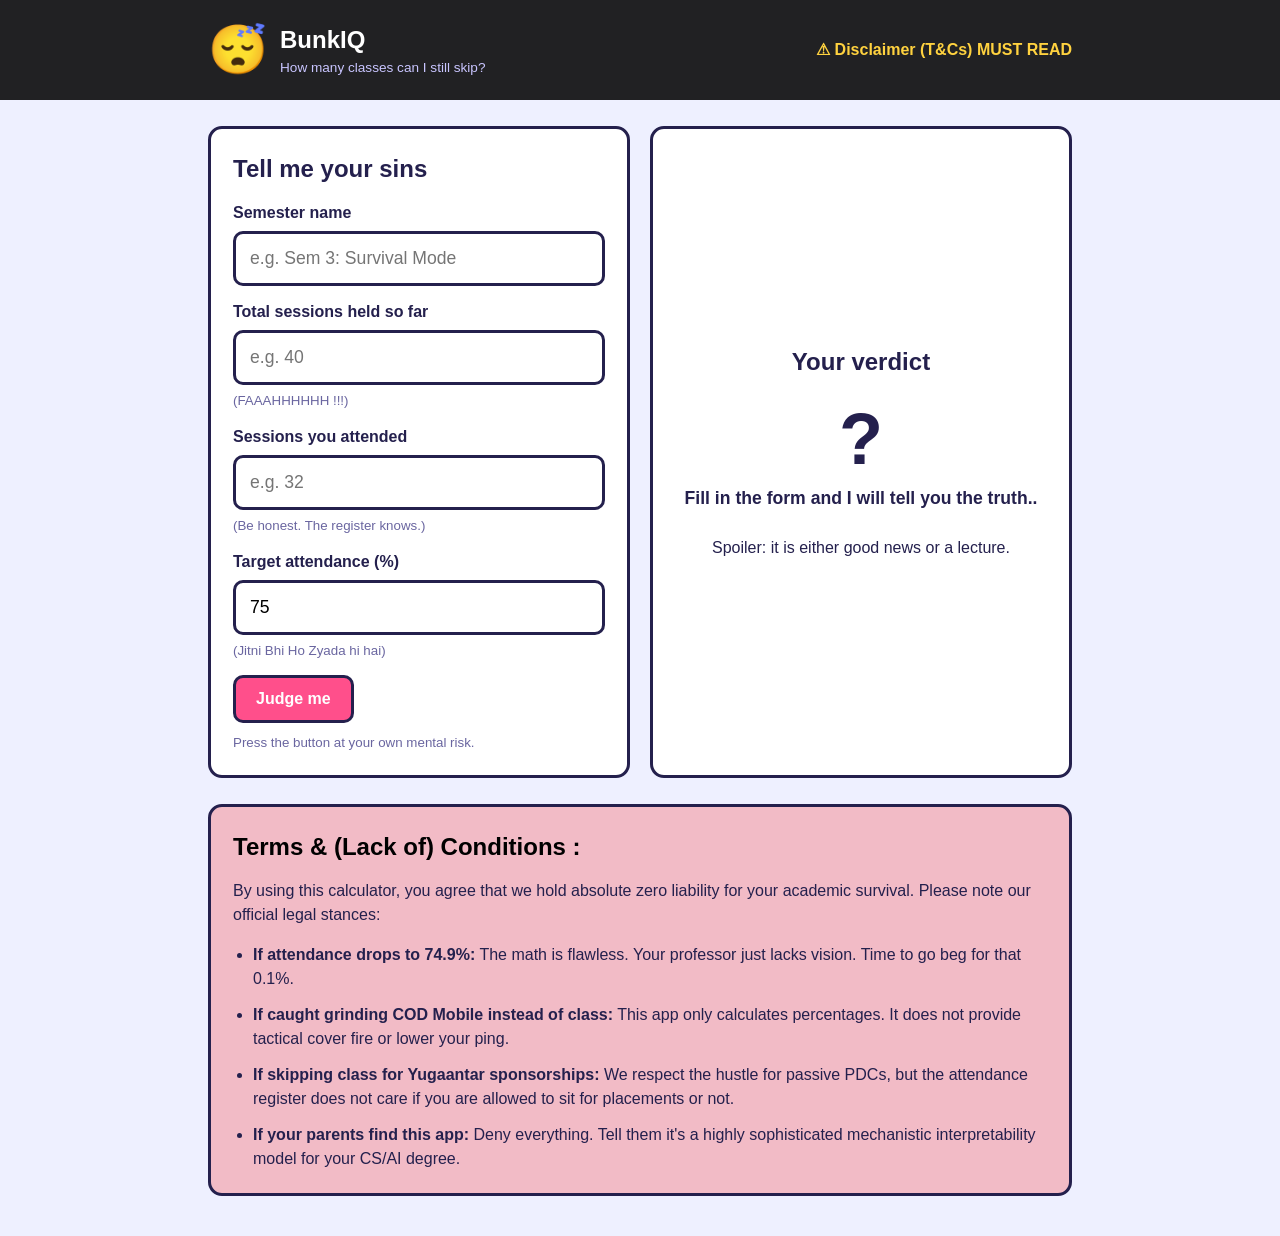
<file: index.html>
<!DOCTYPE html>
<html lang="en">
<head>
  <meta charset="UTF-8">
  <meta name="viewport" content="width=device-width, initial-scale=1.0">
  <title>BunkIQ | How many classes can I still skip?</title>
  <meta name="description" content="BunkIQ - Calculate how many classes you can skip while maintaining your target attendance percentage.">
  <link rel="stylesheet" href="BunkIQstyle.css">
</head>
<body>

  <header id="top">
    <div class="container">
      <div class="brand">
        <div class="icon">😴</div>
        <div>
          <h1>BunkIQ</h1>
          <p>How many classes can I still skip?</p>
        </div>
      </div>
      <nav>
        <a href="#disclaimer">⚠ Disclaimer (T&Cs) MUST READ</a>
      </nav>
    </div>
  </header>

  <main class="container" id="calculator">

    <section class="card">
      <h2>Tell me your sins</h2>
      <form id="form" onsubmit="event.preventDefault(); calculate();">
        <div class="field">
          <label for="semester">Semester name</label>
          <input type="text" id="semester" placeholder="e.g. Sem 3: Survival Mode">
        </div>

        <div class="field">
          <label for="total">Total sessions held so far</label>
          <input type="number" id="total" placeholder="e.g. 40" min="1">
          <small>(FAAAHHHHHH !!!)</small>
        </div>

        <div class="field">
          <label for="attended">Sessions you attended</label>
          <input type="number" id="attended" placeholder="e.g. 32" min="0">
          <small>(Be honest. The register knows.)</small>
        </div>

        <div class="field">
          <label for="target">Target attendance (%)</label>
          <input type="number" id="target" value="75" min="1" max="100">
          <small>(Jitni Bhi Ho Zyada hi hai)</small>
        </div>

        <div class="buttons">
          <button class="btn" id="judge-btn" type="button" onclick="calculate()">Judge me</button>
          <small>Press the button at your own mental risk.</small>
        </div>
      </form>
    </section>

    <section class="card result" id="result">
      <h2>Your verdict</h2>
      <div class="big" id="big">?</div>
      <p class="unit" id="unit">Fill in the form and I will tell you the truth..</p>
      <br>
      <p class="subtitle" id="subtitle">Spoiler: it is either good news or a lecture.</p>
    </section>

  </main>

  <section class="container" id="disclaimer" style="margin-bottom: 40px;">
    <div class="card" style="background-color: #ff000039;">
      <h2 style="color: rgb(0, 0, 0);">Terms & (Lack of) Conditions : </h2>
      <p style="margin-bottom: 16px;">By using this calculator, you agree that we hold absolute zero liability for your academic survival. Please note our official legal stances:</p>
      
      <ul style="margin-left: 20px; display: flex; flex-direction: column; gap: 12px;">
        <li><strong>If attendance drops to 74.9%:</strong> The math is flawless. Your professor just lacks vision. Time to go beg for that 0.1%.</li>
        <li><strong>If caught grinding COD Mobile instead of class:</strong> This app only calculates percentages. It does not provide tactical cover fire or lower your ping.</li>
        <li><strong>If skipping class for Yugaantar sponsorships:</strong> We respect the hustle for passive PDCs, but the attendance register does not care if you are allowed to sit for placements or not.</li>
        <li><strong>If your parents find this app:</strong> Deny everything. Tell them it's a highly sophisticated mechanistic interpretability model for your CS/AI degree.</li>
      </ul>
    </div>
  </section>

  <script>
    function calculate() {
      const totalInput = document.getElementById("total").value;
      const attendedInput = document.getElementById("attended").value;
      const targetInput = document.getElementById("target").value;

      const bigText = document.getElementById("big");
      const unitText = document.getElementById("unit");
      const subtitleText = document.getElementById("subtitle");

      if (!totalInput || !attendedInput || !targetInput) {
        bigText.textContent = "🤔";
        unitText.textContent = "Please fill in all the numbers first!";
        if (subtitleText) subtitleText.textContent = "I can't calculate your fate from thin air.";
        return;
      }

      const t = parseFloat(totalInput);
      const a = parseFloat(attendedInput);
      const target = parseFloat(targetInput) / 100;

      if (t <= 0) {
        bigText.textContent = "❌";
        unitText.textContent = "Total sessions must be greater than 0.";
        if (subtitleText) subtitleText.textContent = "No classes held means no bunking math needed!";
        return;
      }

      if (a > t) {
        bigText.textContent = "👻";
        unitText.textContent = "You attended more classes than were held?";
        if (subtitleText) subtitleText.textContent = "Either you possess a time-turner or proxy magic is at work.";
        return;
      }

      if (a < 0) {
        bigText.textContent = "🚫";
        unitText.textContent = "Attended classes cannot be negative.";
        return;
      }

      const currentPercentage = ((a / t) * 100).toFixed(1);

      if (a / t >= target) {
        const canSkip = Math.floor((a / target) - t);
        bigText.textContent = canSkip;
        unitText.textContent = `classes you can still skip (Current: ${currentPercentage}%). Your bed just did a little happy emote.`;
        if (subtitleText) subtitleText.textContent = `Keep your target at ${targetInput}% and enjoy responsibly!`;
      } else {
        const mustAttend = Math.ceil(((target * t) - a) / (1 - target));
        bigText.textContent = mustAttend;
        unitText.textContent = `classes in a row you must attend (Current: ${currentPercentage}%). Yes, in a row. Yes, physically. Yes, awake.`;
        if (subtitleText) subtitleText.textContent = `To climb back up to ${targetInput}%, no more sleeping in!`;
      }
    }
  </script>

</body>
</html>
</file>
<file: BunkIQstyle.css>
/* ---------- 1. BASIC SETUP ---------- */
    * { box-sizing: border-box; 
    margin: 0; 
    padding: 0; 
    scroll-behavior: smooth; 
    }

    body {
      font-family: "Trebuchet MS", Verdana, sans-serif;
      background: #eef0ff;
      color: #24204d;
      line-height: 1.5;
    }

    .container { 
        max-width: 900px; 
        margin: 0 auto; 
        padding: 0 18px; 
    }

    /* ---------- 2. HEADER ---------- */
    header { 
        background: #000000dc; 
        color: #fff; 
        padding: 14px 0; 
    }

    header .container {
      display: flex;
      align-items: center;
      justify-content: space-between;
      gap: 12px;
    }

    .brand { 
        display: flex; 
        align-items: center; 
        gap: 12px; 
    }

    .brand .icon { 
        font-size: 3rem; 
    }

    .brand h1 { 
    font-size: 1.5rem; 
    }

    .brand p { 
        font-size: 0.85rem; 
    color: #c9c5ff; }

    nav { display: flex;
         gap: 16px; }

    nav a { 
        color: #ffd23f; 
        text-decoration: none; 
        font-weight: bold; 
    }

    nav a:hover { text-decoration: underline; }

    /* ---------- 3. MAIN LAYOUT ---------- */
    main.container {
      display: grid;
      grid-template-columns: 1fr 1fr;
      gap: 20px;
      padding-top: 26px;
      padding-bottom: 26px;
    }

    .card {
      background: #fff;
      border: 3px solid #24204d;
      border-radius: 14px;
      padding: 22px;
      /* Box shadow removed here */
    }
    .card h2 { margin-bottom: 14px; }

    /* ---------- 4. FORM ---------- */
    .field { 
        display: flex; 
        flex-direction: column; 
        gap: 6px; 
        margin-bottom: 14px; 
    }

    label { font-weight: bold; }
    small { color: #6a66a0; }
    
    input {
      padding: 14px;
      font-size: 1.1rem;
      border: 3px solid #24204d;
      border-radius: 10px;
      font-family: inherit;
    }
    /* Yellow focus highlight removed here */

    .buttons { 
        display: flex; 
        gap: 10px; 
        flex-wrap: wrap; 
    }

    .btn {
      padding: 12px 20px;
      font-size: 1rem;
      font-weight: bold;
      font-family: inherit;
      border: 3px solid #24204d;
      border-radius: 10px;
      background: #ff4f8b;
      color: #fff;
      cursor: pointer;
    }
    .btn:hover { background: #ff2f76; }

    /* ---------- 5. RESULT CARD ---------- */
    .result { 
        text-align: center; 
        display: flex; 
        flex-direction: column; 
        justify-content: center; }

    .result .big { 
        font-size: 4.5rem; 
        font-weight: bold; 
        line-height: 1.1; 
        margin: 6px 0; 
        color: #24204d; 
    }

    .result .unit { 
        font-weight: bold; 
        font-size: 1.1rem; 
    }

    .disclaimer { background-color:rgb(228, 55, 55) ;}
</file>
